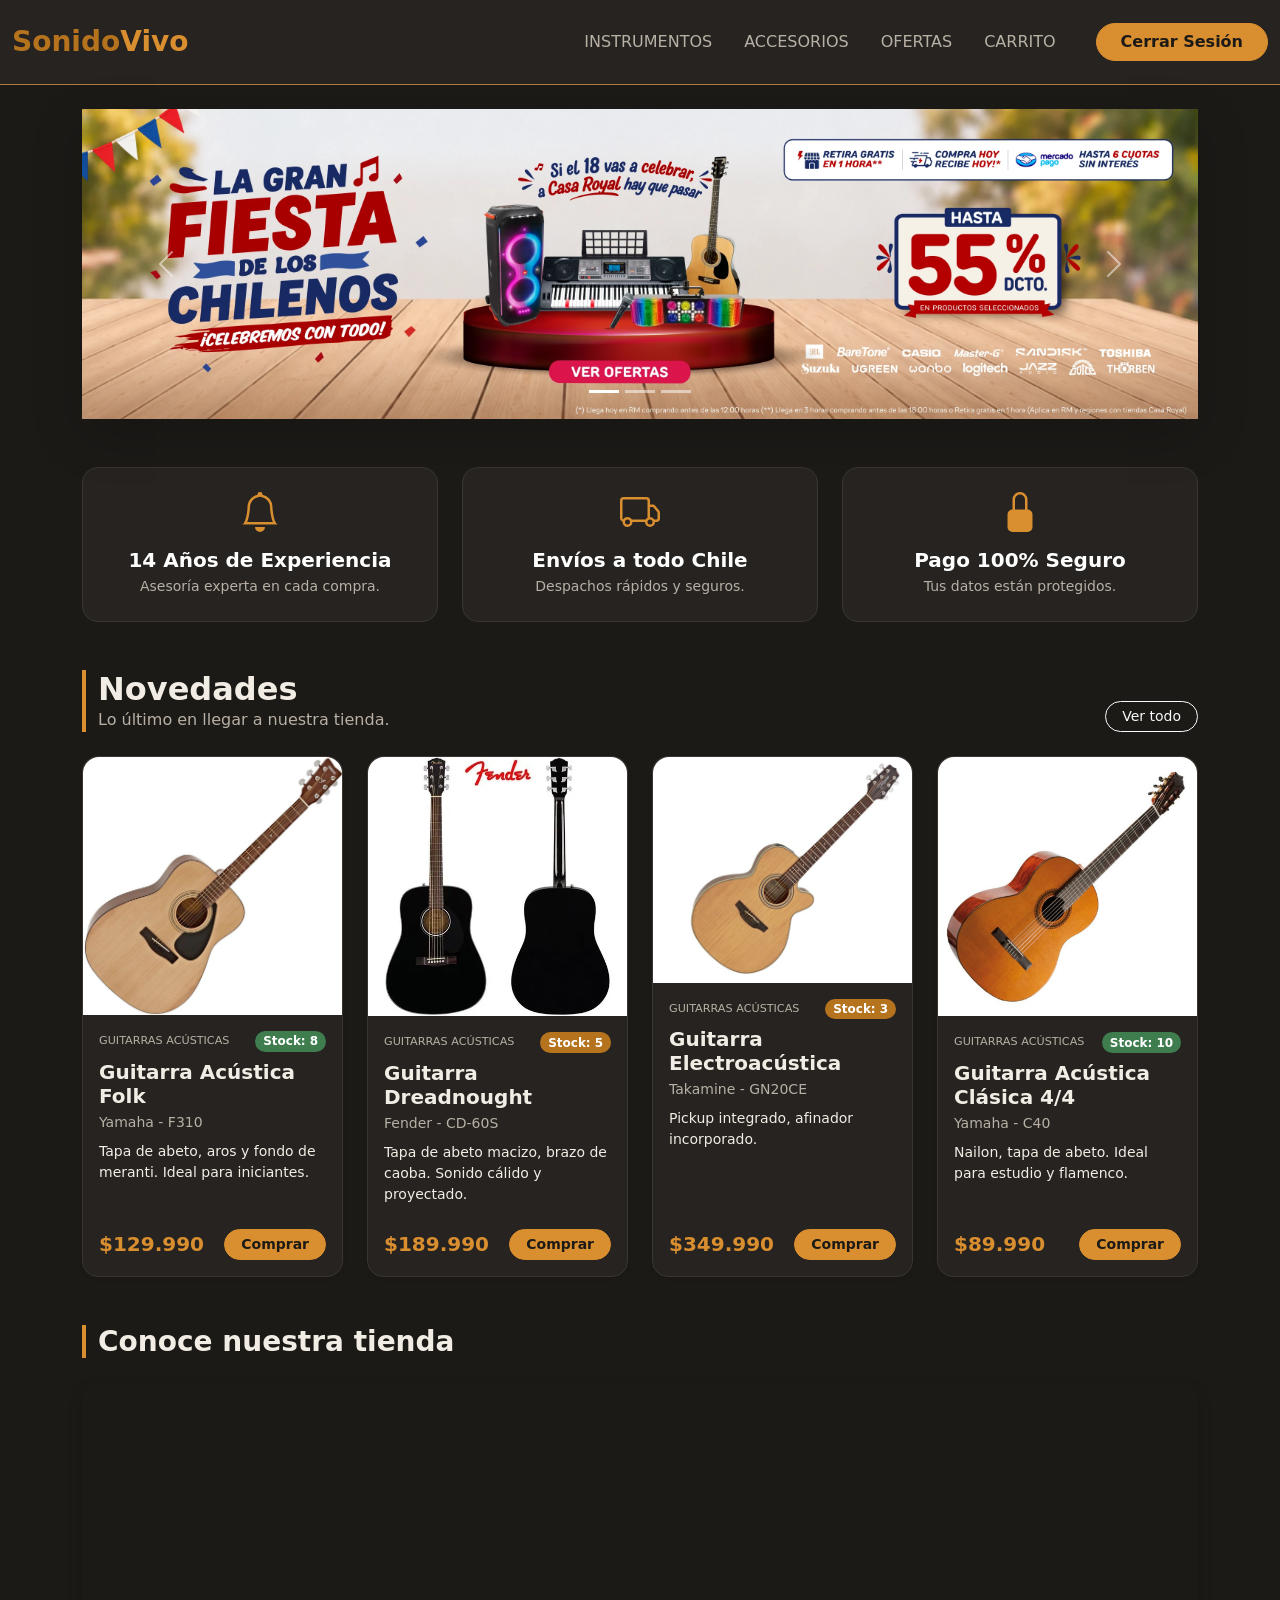
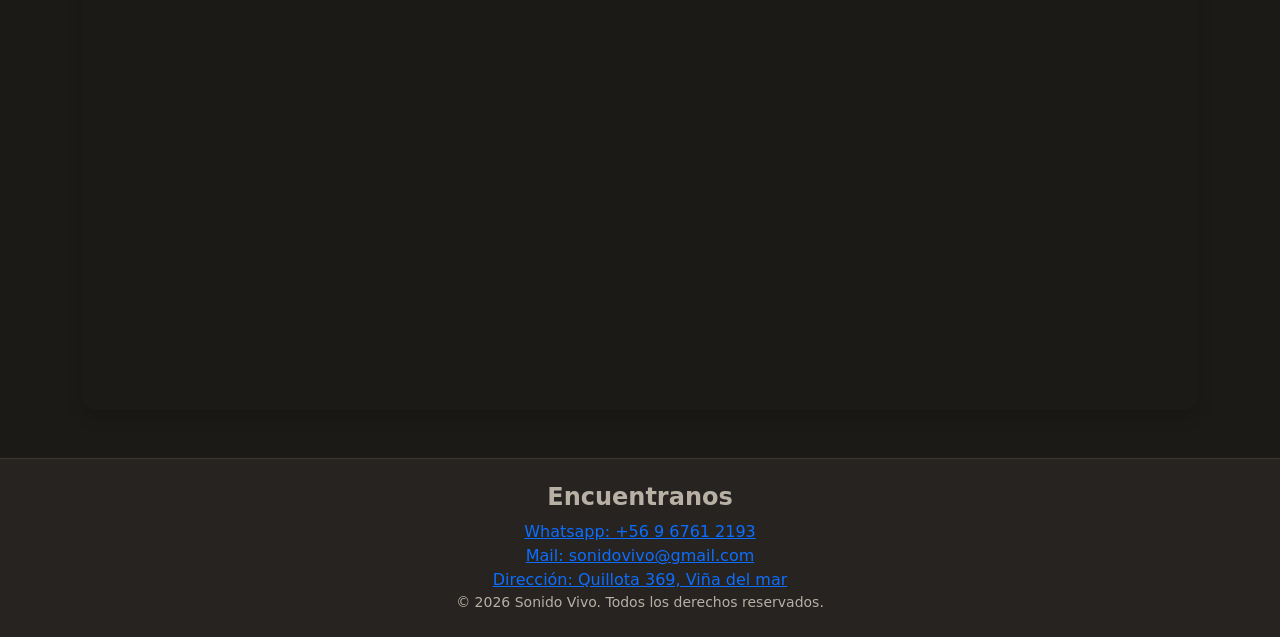
<file: Index.html>
<!DOCTYPE html>
<html lang="es">
<head>
    <meta charset="UTF-8">
    <meta name="viewport" content="width=device-width, initial-scale=1.0">
    <title>Sonido Vivo - Tienda de Instrumentos Musicales</title>

    <link href="https://cdn.jsdelivr.net/npm/bootstrap@5.3.3/dist/css/bootstrap.min.css" rel="stylesheet">
    <link rel="stylesheet" href="css/Style.css">  
</head>
<body>
        <div id="app-contenido">
            <header>
                <nav class="navbar navbar-expand-lg navbar-dark py-3">
                    <div class="container-fluid">
                        <a class="navbar-brand fw-bold fs-3" href="Index.html">Sonido<span>Vivo</span></a>
                        <button class="navbar-toggler" type="button" data-bs-toggle="collapse" data-bs-target="#navbarNav" aria-controls="navbarNav" aria-expanded="false" aria-label="Navegación">
                            <span class="navbar-toggler-icon"></span>
                        </button>
                        <div class="collapse navbar-collapse" id="navbarNav">
                            <ul class="navbar-nav ms-auto mb-2 mb-lg-0 align-items-center">
                                <li class="nav-item mx-2">
                                    <a class="nav-link text-uppercase" href="Instrumentos.html">Instrumentos</a>
                                </li>
                                <li class="nav-item mx-2">
                                    <a class="nav-link text-uppercase" href="Accesorios.html">Accesorios</a>
                                </li>
                                <li class="nav-item mx-2">
                                    <a class="nav-link text-uppercase" href="Ofertas.html">Ofertas</a>
                                </li>
                                <li class="nav-item mx-2">
                                    <a class="nav-link text-uppercase" href="Carrito.html">Carrito</a>
                                </li>
                                
                                <li class="nav-item ms-lg-4 mt-3 mt-lg-0">
                                    <a class="btn btn-accent px-4 rounded-pill" href="Login.html">Cerrar Sesión</a>
                                </li>
                            </ul>
                        </div>
                    </div>
                </nav>
            </header>
        </div>
        <main>
            <div class="container mt-4 mb-5">
                <div id="carruselOfertas" class="carousel slide shadow-lg" data-bs-ride="carousel" data-bs-interval="4000">
                    <div class="carousel-indicators">
                        <button type="button" data-bs-target="#carruselOfertas" data-bs-slide-to="0" class="active" aria-current="true" aria-label="Slide 1"></button>
                        <button type="button" data-bs-target="#carruselOfertas" data-bs-slide-to="1" aria-label="Slide 2"></button>
                        <button type="button" data-bs-target="#carruselOfertas" data-bs-slide-to="2" aria-label="Slide 3"></button>
                    </div>
                        <div class="carousel-inner borde-carrusel">
                            <div class="carousel-item active">
                                <img src="Imagenes/carrusel1.webp" class="d-block w-100" alt="Banner 1">
                            </div>
                            <div class="carousel-item">
                                <img src="Imagenes/carrusel2.webp" class="d-block w-100" alt="Banner 2">
                            </div>
                            <div class="carousel-item">
                                <img src="Imagenes/carrusel3.webp" class="d-block w-100" alt="Banner 3">
                            </div>
                        </div>  
                        <button class="carousel-control-prev" type="button" data-bs-target="#carruselOfertas" data-bs-slide="prev">
                            <span class="carousel-control-prev-icon" aria-hidden="true"></span>
                            <span class="visually-hidden">Anterior</span>
                        </button>
                        <button class="carousel-control-next" type="button" data-bs-target="#carruselOfertas" data-bs-slide="next">
                            <span class="carousel-control-next-icon" aria-hidden="true"></span>
                            <span class="visually-hidden">Siguiente</span>
                        </button>
                </div>
            </div>
            <section class="container mb-5">
                <div class="row text-center g-4">
                    <div class="col-md-4">
                        <div class="p-4 rounded-4" style="background-color: var(--cl-negro-oscuro); border: 1px solid #3a352f;">
                            <svg xmlns="http://www.w3.org/2000/svg" width="40" height="40" fill="var(--cl-amarillo)" class="mb-3" viewBox="0 0 16 16">
                                <path d="M8 16a2 2 0 0 0 2-2H6a2 2 0 0 0 2 2zM8 1.918l-.797.161A4.002 4.002 0 0 0 4 6c0 .628-.134 2.197-.459 3.742-.16.767-.376 1.566-.663 2.258h10.244c-.287-.692-.502-1.49-.663-2.258C12.134 8.197 12 6.628 12 6a4.002 4.002 0 0 0-3.203-3.92L8 1.917zM14.22 12c.223.447.481.801.78 1H1c.299-.199.557-.553.78-1C2.68 10.2 3 6.88 3 6c0-2.42 1.72-4.44 4.005-4.901a1 1 0 1 1 1.99 0A5.002 5.002 0 0 1 13 6c0 .88.32 4.2 1.22 6z"/>
                            </svg>
                            <h5 class="fw-bold text-white mb-1">14 Años de Experiencia</h5>
                            <p class="texto-muted small mb-0">Asesoría experta en cada compra.</p>
                        </div>
                    </div>
                    <div class="col-md-4">
                        <div class="p-4 rounded-4" style="background-color: var(--cl-negro-oscuro); border: 1px solid #3a352f;">
                            <svg xmlns="http://www.w3.org/2000/svg" width="40" height="40" fill="var(--cl-amarillo)" class="mb-3" viewBox="0 0 16 16">
                                <path d="M0 3.5A1.5 1.5 0 0 1 1.5 2h9A1.5 1.5 0 0 1 12 3.5V5h1.02a1.5 1.5 0 0 1 1.17.563l1.481 1.85a1.5 1.5 0 0 1 .329.938V10.5a1.5 1.5 0 0 1-1.5 1.5H14a2 2 0 1 1-4 0H5a2 2 0 1 1-3.998-.085A1.5 1.5 0 0 1 0 10.5v-7zm1.294 7.456A1.999 1.999 0 0 1 4.732 11h5.536a2.01 2.01 0 0 1 .732-.732V3.5a.5.5 0 0 0-.5-.5h-9a.5.5 0 0 0-.5.5v7a.5.5 0 0 0 .294.456zM12 10a2 2 0 0 1 1.732 1h.768a.5.5 0 0 0 .5-.5V8.35a.5.5 0 0 0-.11-.312l-1.48-1.85A.5.5 0 0 0 13.02 6H12v4zm-9 1a1 1 0 1 0 0 2 1 1 0 0 0 0-2zm9 0a1 1 0 1 0 0 2 1 1 0 0 0 0-2z"/>
                            </svg>
                            <h5 class="fw-bold text-white mb-1">Envíos a todo Chile</h5>
                            <p class="texto-muted small mb-0">Despachos rápidos y seguros.</p>
                        </div>
                    </div>
                    <div class="col-md-4">
                        <div class="p-4 rounded-4" style="background-color: var(--cl-negro-oscuro); border: 1px solid #3a352f;">
                            <svg xmlns="http://www.w3.org/2000/svg" width="40" height="40" fill="var(--cl-amarillo)" class="mb-3" viewBox="0 0 16 16">
                                <path d="M8 1a2 2 0 0 1 2 2v4H6V3a2 2 0 0 1 2-2zm3 6V3a3 3 0 0 0-6 0v4a2 2 0 0 0-2 2v5a2 2 0 0 0 2 2h6a2 2 0 0 0 2-2V9a2 2 0 0 0-2-2z"/>
                            </svg>
                            <h5 class="fw-bold text-white mb-1">Pago 100% Seguro</h5>
                            <p class="texto-muted small mb-0">Tus datos están protegidos.</p>
                        </div>
                    </div>
                </div>
            </section>
            <section class="container mb-5">
                <div class="seccion-titulo d-flex justify-content-between align-items-end">
                    <div>
                        <h2 class="fw-bold fs-2 mb-0">Novedades</h2>
                        <p class="texto-muted mb-0">Lo último en llegar a nuestra tienda.</p>
                    </div>
                    <a href="Instrumentos.html" class="btn btn-outline-light btn-sm rounded-pill px-3">Ver todo</a>
                </div>
                <div class="row g-4">
                    <div class="col-12 col-md-6 col-lg-4 col-xl-3">
                        <div class="card card-producto h-100 rounded-4 shadow-sm">
                            <img src="Imagenes/Instrumentos/Guitarra Acústica Folk_2.jpg" class="card-img-top rounded-top-4" alt="Guitarra Acústica Yamaha">
                            <div class="card-body d-flex flex-column">
                                <div class="d-flex justify-content-between align-items-center mb-2">
                                    <small class="texto-muted text-uppercase" style="font-size: 0.70rem;">Guitarras Acústicas</small>
                                    <span class="badge badge-stock-ok rounded-pill">Stock: 8</span>
                                </div>
                                <h5 class="card-title fw-bold mb-1">Guitarra Acústica Folk</h5>
                                <p class="texto-muted small mb-2">Yamaha - F310</p>
                                <p class="card-text small mb-4">Tapa de abeto, aros y fondo de meranti. Ideal para iniciantes.</p>
                                <div class="mt-auto d-flex justify-content-between align-items-center">
                                    <span class="precio fs-5">$129.990</span>
                                    <button class="btn btn-accent btn-sm rounded-pill px-3">Comprar</button>
                            </div>
                        </div>
                    </div>
                </div>
                <div class="col-12 col-md-6 col-lg-4 col-xl-3">
                    <div class="card card-producto h-100 rounded-4 shadow-sm">
                        <img src="Imagenes/Instrumentos/s-l500.webp" class="card-img-top rounded-top-4" alt="Guitarra Acústica Fender">
                        <div class="card-body d-flex flex-column">
                            <div class="d-flex justify-content-between align-items-center mb-2">
                                <small class="texto-muted text-uppercase" style="font-size: 0.70rem;">Guitarras Acústicas</small>
                                <span class="badge badge-stock-bajo rounded-pill">Stock: 5</span>
                            </div>
                            <h5 class="card-title fw-bold mb-1">Guitarra Dreadnought</h5>
                            <p class="texto-muted small mb-2">Fender - CD-60S</p>
                            <p class="card-text small mb-4">Tapa de abeto macizo, brazo de caoba. Sonido cálido y proyectado.</p>
                            <div class="mt-auto d-flex justify-content-between align-items-center">
                                <span class="precio fs-5">$189.990</span>
                                <button class="btn btn-accent btn-sm rounded-pill px-3">Comprar</button>
                            </div>
                        </div>
                    </div>
                </div>
                <div class="col-12 col-md-6 col-lg-4 col-xl-3">
                    <div class="card card-producto h-100 rounded-4 shadow-sm">
                        <img src="Imagenes/Instrumentos/Takamine .png" class="card-img-top rounded-top-4" alt="Guitarra Takamine">
                        <div class="card-body d-flex flex-column">
                            <div class="d-flex justify-content-between align-items-center mb-2">
                                <small class="texto-muted text-uppercase" style="font-size: 0.70rem;">Guitarras Acústicas</small>
                                <span class="badge badge-stock-bajo rounded-pill">Stock: 3</span>
                            </div>
                            <h5 class="card-title fw-bold mb-1">Guitarra Electroacústica</h5>
                            <p class="texto-muted small mb-2">Takamine - GN20CE</p>
                            <p class="card-text small mb-4">Pickup integrado, afinador incorporado.</p>
                            <div class="mt-auto d-flex justify-content-between align-items-center">
                                <span class="precio fs-5">$349.990</span>
                                <button class="btn btn-accent btn-sm rounded-pill px-3">Comprar</button>
                            </div>
                        </div>
                    </div>
                </div>
                <div class="col-12 col-md-6 col-lg-4 col-xl-3">
                    <div class="card card-producto h-100 rounded-4 shadow-sm">
                        <img src="Imagenes/Instrumentos/yamaha-c40-guitarra-clasica.jpg" class="card-img-top rounded-top-4" alt="Guitarra Acústica Yamaha">
                        <div class="card-body d-flex flex-column">
                            <div class="d-flex justify-content-between align-items-center mb-2">
                                <small class="texto-muted text-uppercase" style="font-size: 0.70rem;">Guitarras Acústicas</small>
                                <span class="badge badge-stock-ok rounded-pill">Stock: 10</span>
                            </div>
                            <h5 class="card-title fw-bold mb-1">Guitarra Acústica Clásica 4/4</h5>
                            <p class="texto-muted small mb-2">Yamaha - C40</p>
                            <p class="card-text small mb-4">Nailon, tapa de abeto. Ideal para estudio y flamenco.</p>
                            <div class="mt-auto d-flex justify-content-between align-items-center">
                                <span class="precio fs-5">$89.990</span>
                                <button class="btn btn-accent btn-sm rounded-pill px-3">Comprar</button>
                            </div>
                        </div>
                    </div>
                </div>
            </section>
        </main>
        <section class="container mb-5">
                <div class="seccion-titulo">
                    <h2 class="fw-bold fs-3">Conoce nuestra tienda</h2>
                </div>
                <article class="ratio ratio-16x9 rounded-4 overflow-hidden shadow">
                    <iframe src="https://www.youtube.com/embed/tgbNymZ7vqY" title="Video Promocional Sonido Vivo" allowfullscreen></iframe>
                </article>
        </section>
        <footer class="py-4 mt-auto">
                <div class="container text-center">
                <h4><strong>Encuentranos</strong></h4>
                <a href="https://web.whatsapp.com/">Whatsapp:  +56 9 6761 2193</a>
                <br>
                <a href="https://mail.google.com/mail/u/0/#inbox">Mail:      sonidovivo@gmail.com</a>
                <br>
                <a href="https://www.google.com/maps/search/?api=1&query=vi%C3%B1a%20del%20mar%20%2C%20Valparaiso%2C%20De%20Valparaiso">Dirección: Quillota 369, Viña del mar</a>
                </div>
            <div class="container text-center">
                <p class="texto-muted small mb-0">© 2026 Sonido Vivo. Todos los derechos reservados.</p>
            </div>
        </footer>
        

    <script src="js/login.js"></script>
    <script src="https://cdn.jsdelivr.net/npm/bootstrap@5.3.8/dist/js/bootstrap.bundle.min.js" integrity="sha384-FKyoEForCGlyvwx9Hj09JcYn3nv7wiPVlz7YYwJrWVcXK/BmnVDxM+D2scQbITxI" crossorigin="anonymous"></script>  
</body>
</html>
</file>
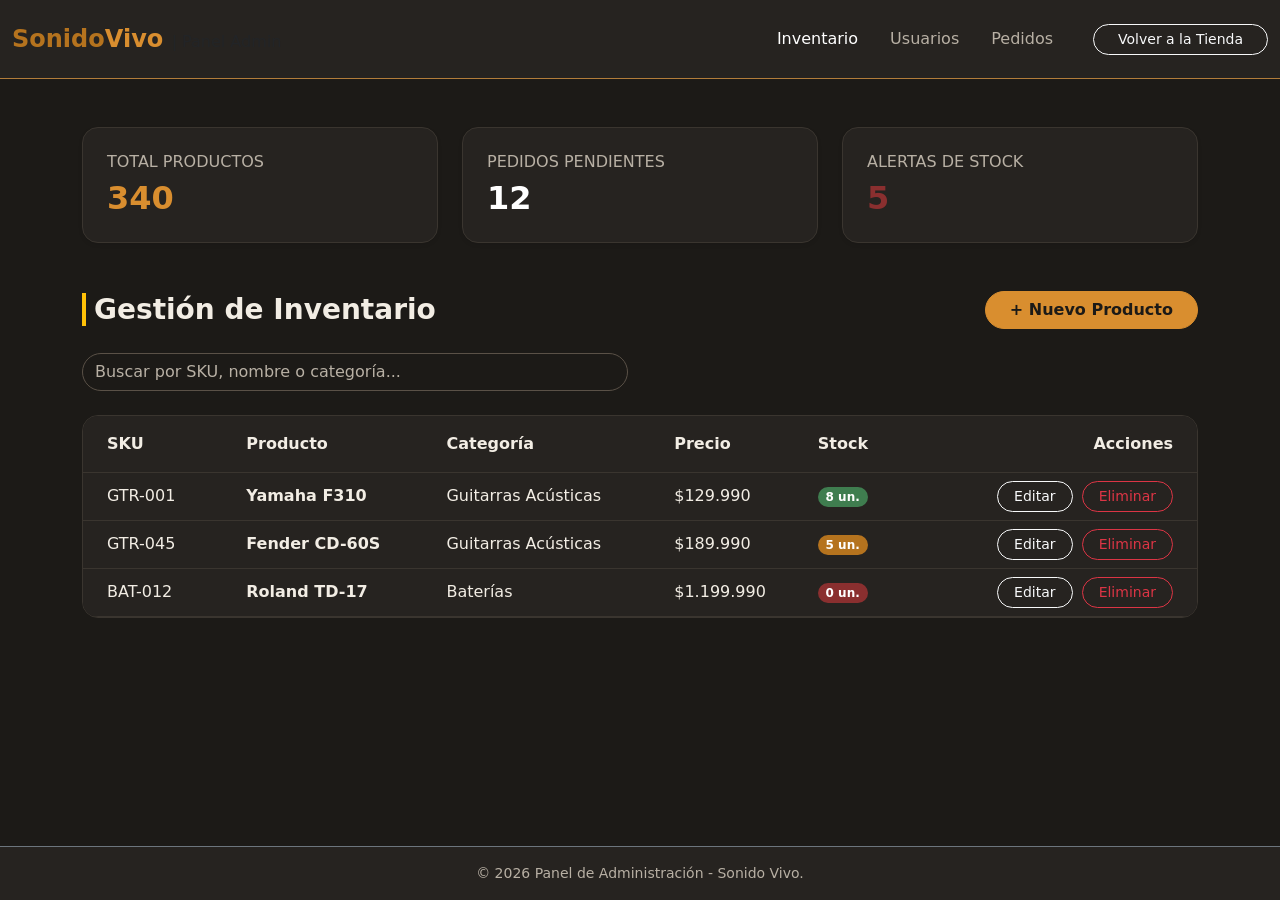
<file: Admin.html>
<!DOCTYPE html>
<html lang="es">
<head>
    <meta charset="UTF-8">
    <meta name="viewport" content="width=device-width, initial-scale=1.0">
    <title>Panel de Administración - Sonido Vivo</title>

    <link href="https://cdn.jsdelivr.net/npm/bootstrap@5.3.3/dist/css/bootstrap.min.css" rel="stylesheet">
    <link rel="stylesheet" href="css/Style.css">
    
    <style>
        .table-dark {
            --bs-table-bg: var(--cl-negro-oscuro);
            --bs-table-color: var(--cl-texto);
            --bs-table-border-color: #3a352f;
        }
    </style>
</head>
<body class="d-flex flex-column min-vh-100">
    <header>
        <nav class="navbar navbar-expand-lg navbar-dark py-3">
            <div class="container-fluid">
                <a class="navbar-brand fw-bold fs-4" href="Index.html">Sonido<span class="texto-amarillo">Vivo</span> <span class="fs-6 text-muted fw-normal">| Panel Admin</span></a>
                <button class="navbar-toggler" type="button" data-bs-toggle="collapse" data-bs-target="#navAdmin">
                    <span class="navbar-toggler-icon"></span>
                </button>
                <div class="collapse navbar-collapse" id="navAdmin">
                    <ul class="navbar-nav ms-auto align-items-center">
                        <li class="nav-item mx-2"><a class="nav-link active" href="#">Inventario</a></li>
                        <li class="nav-item mx-2"><a class="nav-link" href="#">Usuarios</a></li>
                        <li class="nav-item mx-2"><a class="nav-link" href="#">Pedidos</a></li>
                        <li class="nav-item ms-lg-4 mt-3 mt-lg-0">
                            <a class="btn btn-outline-light px-4 rounded-pill btn-sm" href="Index.html">Volver a la Tienda</a>
                        </li>
                    </ul>
                </div>
            </div>
        </nav>
    </header>
    <main class="container py-5">
        <div class="row g-4 mb-5">
            <div class="col-md-4">
                <div class="p-4 rounded-4 shadow-sm h-100" style="background-color: var(--cl-negro-oscuro); border: 1px solid #3a352f;">
                    <h6 class="texto-muted text-uppercase mb-2">Total Productos</h6>
                    <h2 class="fw-bold mb-0" style="color: var(--cl-amarillo);">340</h2>
                </div>
            </div>
            <div class="col-md-4">
                <div class="p-4 rounded-4 shadow-sm h-100" style="background-color: var(--cl-negro-oscuro); border: 1px solid #3a352f;">
                    <h6 class="texto-muted text-uppercase mb-2">Pedidos Pendientes</h6>
                    <h2 class="fw-bold mb-0 text-white">12</h2>
                </div>
            </div>
            <div class="col-md-4">
                <div class="p-4 rounded-4 shadow-sm h-100" style="background-color: var(--cl-negro-oscuro); border: 1px solid #3a352f;">
                    <h6 class="texto-muted text-uppercase mb-2">Alertas de Stock</h6>
                    <h2 class="fw-bold mb-0" style="color: #8a2f2f;">5</h2>
                </div>
            </div>
        </div>
        <div class="d-flex justify-content-between align-items-center mb-4">
            <h3 class="fw-bold mb-0 border-start border-4 border-warning ps-2">Gestión de Inventario</h3>
            <button class="btn btn-accent rounded-pill px-4" data-bs-toggle="modal" data-bs-target="#modalProducto">
                + Nuevo Producto
            </button>
        </div>
        <div class="row mb-4">
            <div class="col-md-6">
                <input type="text" class="form-control rounded-pill" placeholder="Buscar por SKU, nombre o categoría...">
            </div>
        </div>
        <div class="table-responsive rounded-4" style="border: 1px solid #3a352f;">
            <table class="table table-dark table-hover mb-0 align-middle">
                <thead>
                    <tr>
                        <th class="py-3 px-4">SKU</th>
                        <th class="py-3">Producto</th>
                        <th class="py-3">Categoría</th>
                        <th class="py-3">Precio</th>
                        <th class="py-3">Stock</th>
                        <th class="py-3 text-end px-4">Acciones</th>
                    </tr>
                </thead>
                <tbody>
                    <tr>
                        <td class="px-4 texto-muted">GTR-001</td>
                        <td class="fw-bold">Yamaha F310</td>
                        <td>Guitarras Acústicas</td>
                        <td>$129.990</td>
                        <td><span class="badge badge-stock-ok rounded-pill">8 un.</span></td>
                        <td class="text-end px-4">
                            <button class="btn btn-sm btn-outline-light rounded-pill px-3 me-1">Editar</button>
                            <button class="btn btn-sm btn-outline-danger rounded-pill px-3">Eliminar</button>
                        </td>
                    </tr>
                    <tr>
                        <td class="px-4 texto-muted">GTR-045</td>
                        <td class="fw-bold">Fender CD-60S</td>
                        <td>Guitarras Acústicas</td>
                        <td>$189.990</td>
                        <td><span class="badge badge-stock-bajo rounded-pill">5 un.</span></td>
                        <td class="text-end px-4">
                            <button class="btn btn-sm btn-outline-light rounded-pill px-3 me-1">Editar</button>
                            <button class="btn btn-sm btn-outline-danger rounded-pill px-3">Eliminar</button>
                        </td>
                    </tr>
                    <tr>
                        <td class="px-4 texto-muted">BAT-012</td>
                        <td class="fw-bold">Roland TD-17</td>
                        <td>Baterías</td>
                        <td>$1.199.990</td>
                        <td><span class="badge badge-stock-sin rounded-pill">0 un.</span></td>
                        <td class="text-end px-4">
                            <button class="btn btn-sm btn-outline-light rounded-pill px-3 me-1">Editar</button>
                            <button class="btn btn-sm btn-outline-danger rounded-pill px-3">Eliminar</button>
                        </td>
                    </tr>
                </tbody>
            </table>
        </div>
    </main>
    <div class="modal fade" id="modalProducto" tabindex="-1" aria-labelledby="modalProductoLabel" aria-hidden="true">
        <div class="modal-dialog modal-dialog-centered">
            <div class="modal-content border-0" style="background-color: var(--cl-negro); color: var(--cl-texto);">
                <div class="modal-header border-secondary">
                    <h5 class="modal-title fw-bold" id="modalProductoLabel">Agregar Producto</h5>
                    <button type="button" class="btn-close btn-close-white" data-bs-dismiss="modal" aria-label="Close"></button>
                </div>
                <div class="modal-body">
                    <form>
                        <div class="mb-3">
                            <label class="form-label">Nombre del Producto</label>
                            <input type="text" class="form-control" placeholder="Ej: Bajo Eléctrico Ibanez">
                        </div>
                        <div class="row">
                            <div class="col-md-6 mb-3">
                                <label class="form-label">SKU</label>
                                <input type="text" class="form-control" placeholder="Ej: BAJ-001">
                            </div>
                            <div class="col-md-6 mb-3">
                                <label class="form-label">Categoría</label>
                                <select class="form-select">
                                    <option>Guitarras</option>
                                    <option>Bajos</option>
                                    <option>Baterías</option>
                                </select>
                            </div>
                        </div>
                        <div class="row">
                            <div class="col-md-6 mb-3">
                                <label class="form-label">Precio ($)</label>
                                <input type="number" class="form-control" placeholder="Ej: 150000">
                            </div>
                            <div class="col-md-6 mb-3">
                                <label class="form-label">Stock Actual</label>
                                <input type="number" class="form-control" placeholder="Ej: 10">
                            </div>
                        </div>
                    </form>
                </div>
                <div class="modal-footer border-secondary">
                    <button type="button" class="btn btn-outline-light rounded-pill" data-bs-dismiss="modal">Cancelar</button>
                    <button type="button" class="btn btn-accent rounded-pill px-4">Guardar Producto</button>
                </div>
            </div>
        </div>
    </div>

        
    <footer class="py-3 mt-auto border-top border-secondary text-center">
        <p class="texto-muted small mb-0">© 2026 Panel de Administración - Sonido Vivo.</p>
    </footer>
   


    
    <script src="https://cdn.jsdelivr.net/npm/bootstrap@5.3.3/dist/js/bootstrap.bundle.min.js"></script>
</body>
</html>
</file>
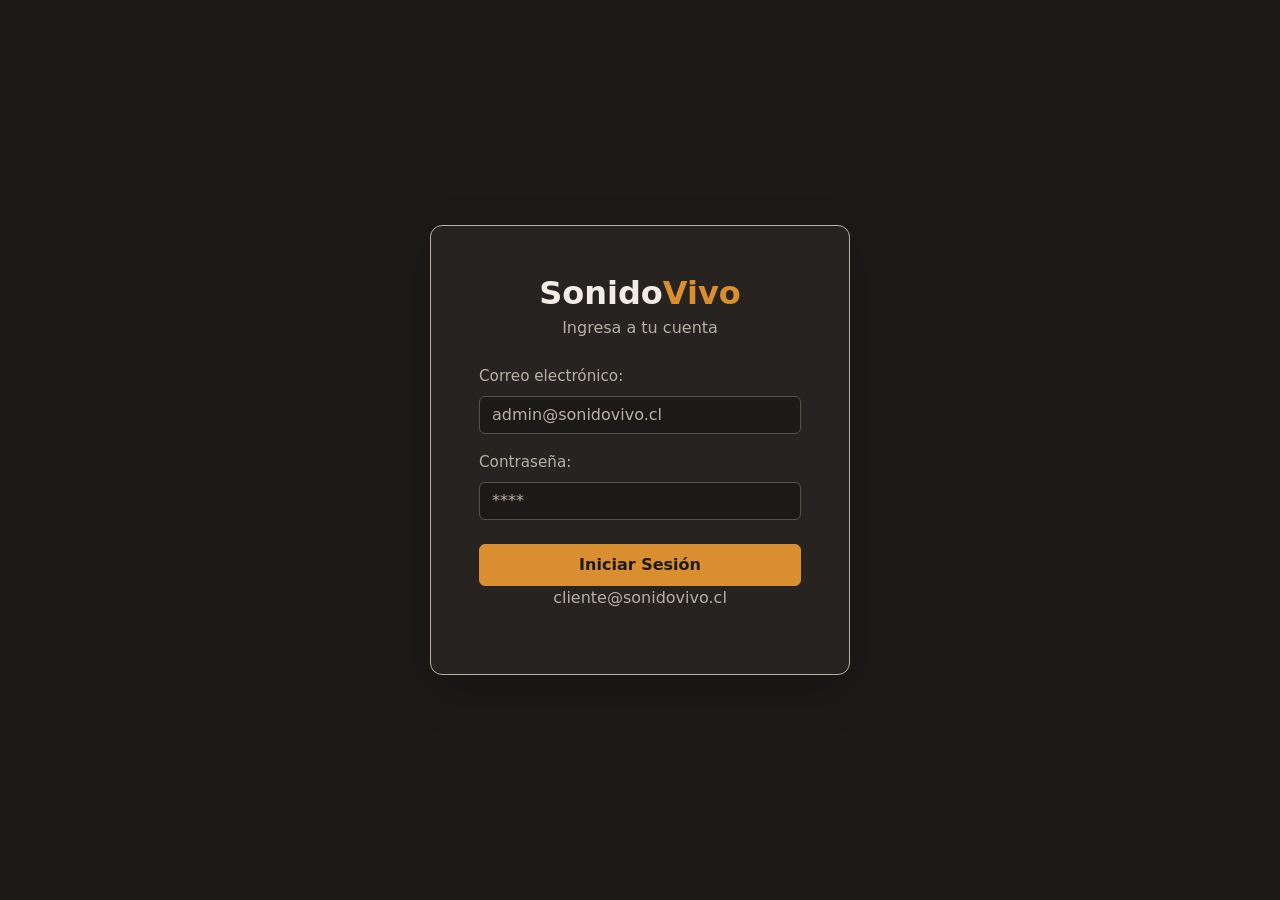
<file: Login.html>
<!DOCTYPE html>
<html lang="es">
<head>
    <meta charset="UTF-8">
    <meta name="viewport" content="width=device-width, initial-scale=1.0">
    <title>Sonido Vivo - Iniciar Sesión</title>
    <link href="https://cdn.jsdelivr.net/npm/bootstrap@5.3.3/dist/css/bootstrap.min.css" rel="stylesheet">
    <link rel="stylesheet" href="css/Style.css">
</head>
<body class="d-flex align-items-center justify-content-center min-vh-100">

    <div class="login-card p-4 p-md-5 shadow-lg">
        
        <div class="text-center mb-4">
            <h2 class="fw-bold fs-2 mb-1">Sonido<span class="texto-amarillo">Vivo</span></h2>
            <p class="texto-muted">Ingresa a tu cuenta</p>
        </div>
        
        <form id="formulario-login" onsubmit="event.preventDefault(); ingresar();">
            <div class="mb-3">
                <label for="correo" class="form-label">Correo electrónico:</label>
                <input type="email" class="form-control" id="correo" name="correo" placeholder="admin@sonidovivo.cl" required>
            </div>
            
            <div class="mb-4">
                <label for="clave" class="form-label">Contraseña:</label>
                <input type="password" class="form-control" id="clave" name="clave" placeholder="****" required>
            </div>
            
            <button type="submit" class="btn btn-accent w-100 py-2">Iniciar Sesión</button>
            <br>
            <p class="text-center texto-muted"> cliente@sonidovivo.cl </p>
        </form>
    </div>

    <script src="js/login.js"></script>
</body>
</html>
</file>
<file: css/Style.css>
:root {
  --cl-negro: #1c1a17;          
  --cl-negro-oscuro: #262320;
  --cl-amarillo: #d98e2f;      
  --cl-amarillo-oscuro: #b5731e;
  --cl-texto: #f2ede4;
  --cl-texto-oscuro: #b8b0a4;
}

.login-card {
  background-color: var(--cl-negro-oscuro);
  border: 1px solid var(--cl-texto-oscuro);
  border-radius: 12px;
  width: 100%;
  max-width: 420px;
}

.texto-amarillo {
  color: var(--cl-amarillo);
}

.form-label {
  color: var(--cl-texto-oscuro);
  font-size: 0.95rem;
  font-weight: 500;
}

body {
  background-color: var(--cl-negro);
  color: var(--cl-texto);
  font-family: system-ui, Segoe UI, Roboto, Arial, sans-serif;
}

.navbar {
  background-color: var(--cl-negro-oscuro) !important;
  border-bottom: 1px solid #b17c3a;
}

.navbar-brand span {
  color: var(--cl-amarillo);
}

.navbar-brand {
  color: var(--cl-amarillo-oscuro)
}

.nav-link {
  color: var(--cl-texto-oscuro);
}

.btn-accent {
  background-color: var(--cl-amarillo);
  border-color: var(--cl-amarillo);
  color: #1c1a17;
  font-weight: 600;
}
.btn-accent:hover {
  background-color: var(--cl-amarillo-oscuro);
  border-color: var(--cl-amarillo-oscuro);
  color: #1c1a17;
}

.card-producto {
  background-color: var(--cl-negro-oscuro);
  border: 1px solid #3a352f;
  color: var(--cl-texto);
}

.card-producto .precio {
  color: var(--cl-amarillo);
  font-weight: 700;
}

.badge-stock-ok { background-color: #3f7d4f; }
.badge-stock-bajo { background-color: #b5731e; }
.badge-stock-sin { background-color: #8a2f2f; }

.seccion-titulo {
  border-left: 4px solid var(--cl-amarillo);
  padding-left: .75rem;
  margin-bottom: 1.5rem;
}

.texto-muted {
  color: var(--cl-texto-oscuro);
}

#mapa-placeholder {
  background-color: var(--cl-negro-oscuro);
  border: 1px dashed #5a5147;
  height: 320px;
  display: flex;
  align-items: center;
  justify-content: center;
  color: var(--cl-texto-oscuro);
  text-align: center;
  border-radius: .375rem;
}

footer {
  background-color: var(--cl-negro-oscuro);
  border-top: 1px solid #3a352f;
  color: var(--cl-texto-oscuro);
}

.form-control, .form-select {
  background-color: #1c1a17;
  color: var(--cl-texto);
  border-color: #5a5147;
}
.form-control:focus, .form-select:focus {
  background-color: #1c1a17;
  color: var(--cl-texto);
  border-color: var(--cl-amarillo);
  box-shadow: 0 0 0 .2rem rgba(217,142,47,.25);
}

.form-control::placeholder{
  color: var(--cl-texto-oscuro)
}
</file>
